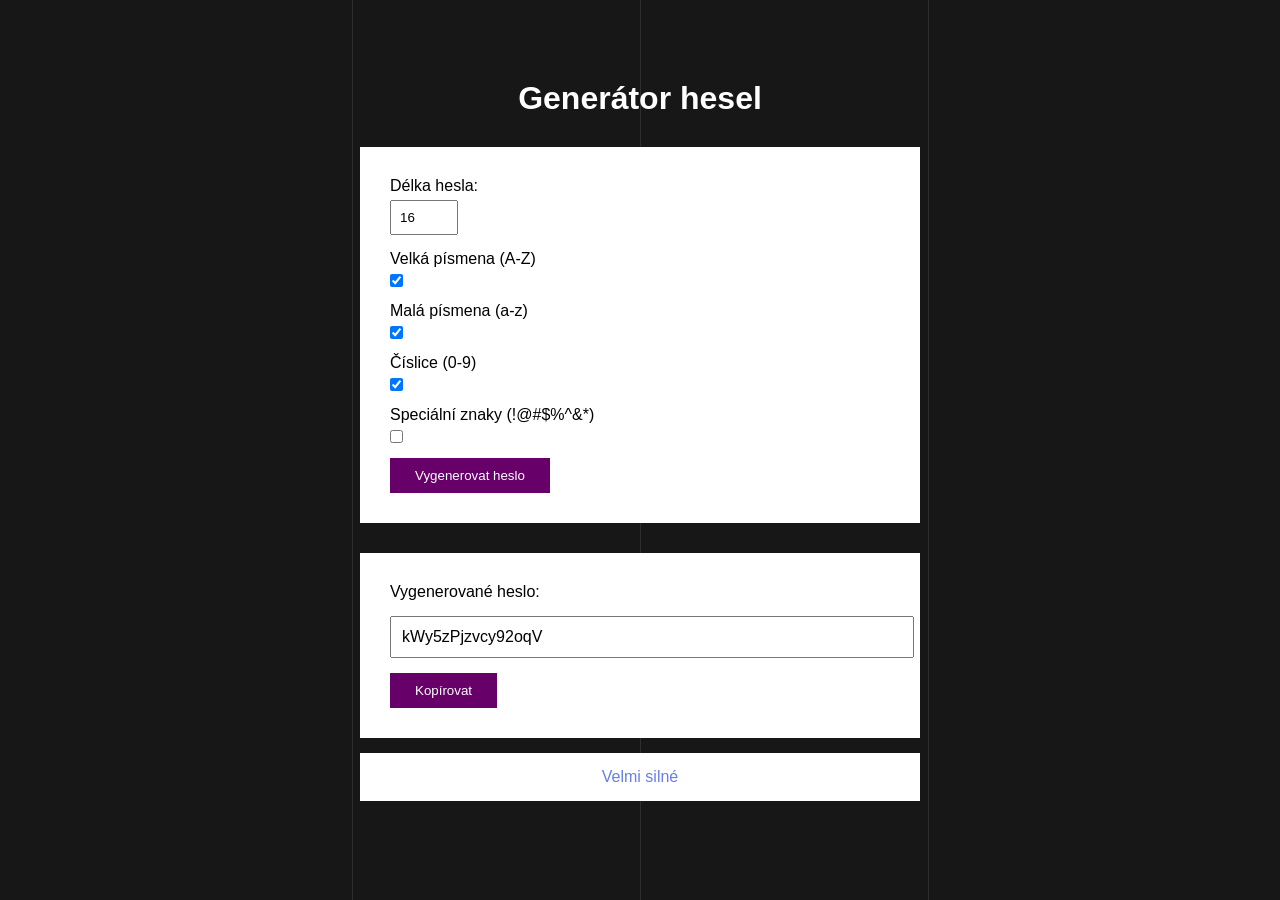
<file: index.html>
<!DOCTYPE html>
<html lang="cs">
<head>
  <meta charset="UTF-8">
  <meta name="viewport" content="width=device-width, initial-scale=1.0">
  <title>Generátor hesel</title>
  <link rel="stylesheet" href="style.css">
  <!-- https://developer.mozilla.org/en-US/docs/Web/HTML -->
  <!-- https://developer.mozilla.org/en-US/docs/Web/CSS/box-shadow -->
</head>
<body>
  <div class="lines">
    <div class="line"></div>
    <div class="line"></div>
    <div class="line"></div>
  </div>

  <div class="obsah">
    <h1>Generátor hesel</h1>

    <form id="generator-form">
      <div>
        <label for="delka">Délka hesla:</label>
        <input type="number" id="delka" min="4" max="128" value="16">
      </div>

      <div>
        <label for="velka">Velká písmena (A-Z)</label>
        <input type="checkbox" id="velka" checked>
      </div>

      <div>
        <label for="mala">Malá písmena (a-z)</label>
        <input type="checkbox" id="mala" checked>
      </div>

      <div>
        <label for="cisla">Číslice (0-9)</label>
        <input type="checkbox" id="cisla" checked>
      </div>

      <div>
        <label for="specialni">Speciální znaky (!@#$%^&amp;*)</label>
        <input type="checkbox" id="specialni">
      </div>

      <div>
        <button type="button" id="generuj-btn">Vygenerovat heslo</button>
      </div>
    </form>

    <div class="obal-vysledek">
      <label for="vysledek">Vygenerované heslo:</label>
      <input type="text" id="vysledek" readonly>
      <button type="button" id="kopirovat">Kopírovat</button>
    </div>

    <div class="sila-hesla" id="sila-bar-plneni">
      <span id="sila-text">Silné</span>
    </div>
  </div>

  <script src="script.js"></script>
</body>
</html>
</file>
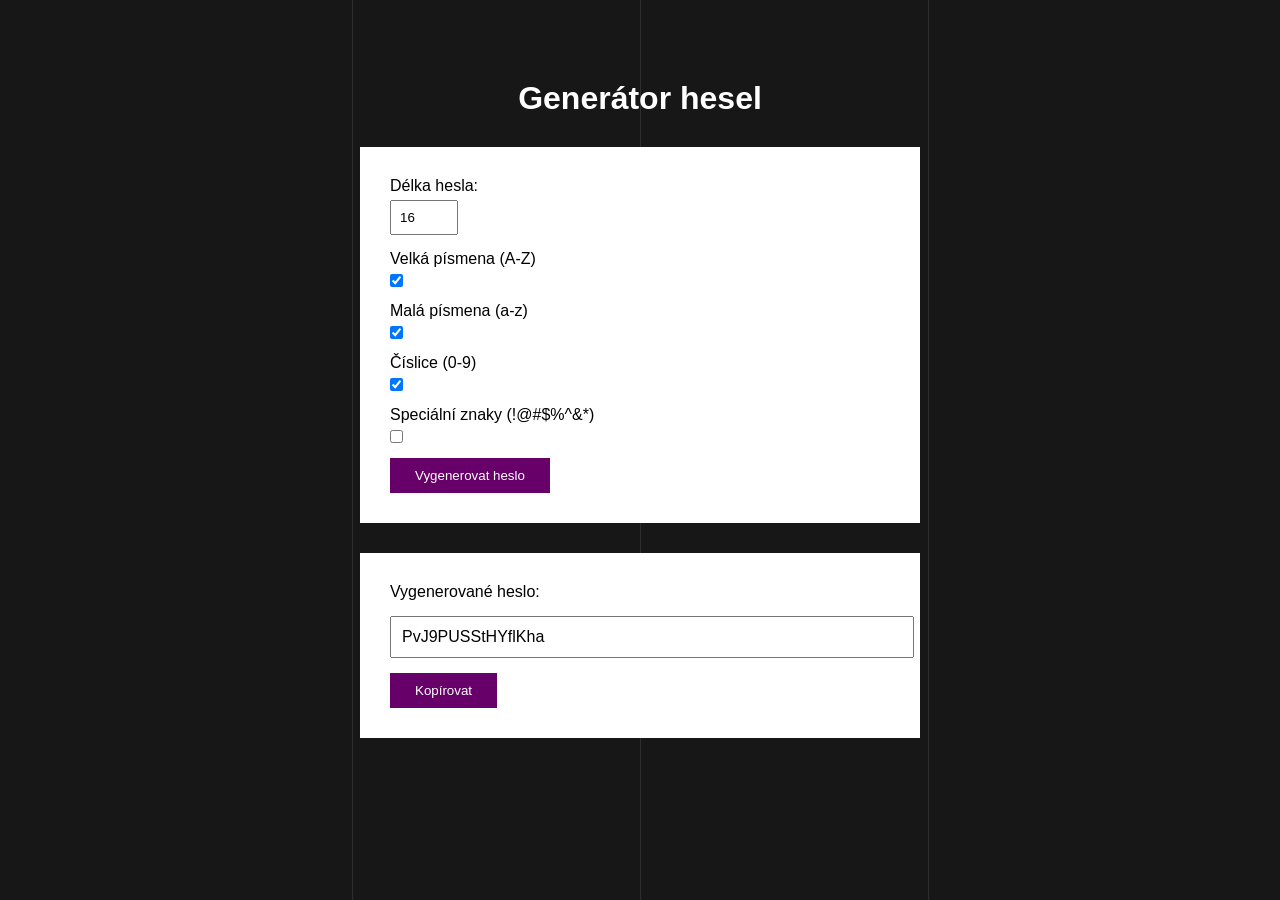
<file: generator-hesla.html>
<!DOCTYPE html>
<html lang="cs">
<head>
  <meta charset="UTF-8">
  <meta name="viewport" content="width=device-width, initial-scale=1.0">
  <title>Generátor hesel</title>
  <link rel="stylesheet" href="style.css">
  <!-- https://developer.mozilla.org/en-US/docs/Web/HTML -->
  <!-- https://developer.mozilla.org/en-US/docs/Web/CSS/box-shadow -->
</head>
<body>
  <div class="lines">
    <div class="line"></div>
    <div class="line"></div>
    <div class="line"></div>
  </div>

  <div class="obsah">
    <h1>Generátor hesel</h1>

    <form id="generator-form">
      <div>
        <label for="delka">Délka hesla:</label>
        <input type="number" id="delka" min="4" max="128" value="16">
      </div>

      <div>
        <label for="velka">Velká písmena (A-Z)</label>
        <input type="checkbox" id="velka" checked>
      </div>

      <div>
        <label for="mala">Malá písmena (a-z)</label>
        <input type="checkbox" id="mala" checked>
      </div>

      <div>
        <label for="cisla">Číslice (0-9)</label>
        <input type="checkbox" id="cisla" checked>
      </div>

      <div>
        <label for="specialni">Speciální znaky (!@#$%^&amp;*)</label>
        <input type="checkbox" id="specialni">
      </div>

      <div>
        <button type="button" id="generuj-btn">Vygenerovat heslo</button>
      </div>
    </form>

    <div class="obal-vysledek">
      <label for="vysledek">Vygenerované heslo:</label>
      <input type="text" id="vysledek" readonly>
      <button type="button" id="kopirovat">Kopírovat</button>
    </div>
  </div>

  <script src="script.js"></script>
</body>
</html>
</file>
<file: style.css>
* {
  margin: 0;
  padding: 0;
}

body {
  background-color: #171717;
  font-family: Arial;
  color: white;
  padding: 40px;
}

/* https://codepen.io/osorina/pen/PQdMOO */
.lines {
  position: absolute;
  top: 0;
  left: 0;
  right: 0;
  height: 100%;
  margin: auto;
  width: 90vw;
  z-index: 0;
}

.line {
  position: absolute;
  width: 1px;
  height: 100%;
  top: 0;
  left: 50%;
  background: rgba(255, 255, 255, 0.1);
  overflow: hidden;
}

.line::after {
  content: '';
  display: block;
  position: absolute;
  height: 15vh;
  width: 100%;
  top: -50%;
  left: 0;
  background: linear-gradient(to bottom, rgba(255, 255, 255, 0) 0%, #ffffff 75%, #ffffff 100%);
  animation: drop 7s 0s infinite;
  animation-fill-mode: forwards;
  animation-timing-function: cubic-bezier(0.4, 0.26, 0, 0.97);
}

.line:nth-child(1) {
  margin-left: -25%;
}

.line:nth-child(1)::after {
  animation-delay: 2s;
}

.line:nth-child(3) {
  margin-left: 25%;
}

.line:nth-child(3)::after {
  animation-delay: 2.5s;
}

/* https://developer.mozilla.org/en-US/docs/Web/CSS/@keyframes */
@keyframes drop {
  0% {
    top: -50%;
  }
  100% {
    top: 110%;
  }
}

.obsah {
  position: relative;
  z-index: 1;
  padding: 40px;
}

/* https://developer.mozilla.org/en-US/docs/Web/CSS/background-clip */
h1 {
  text-align: center;
  font-size: 32px;
  margin-bottom: 30px;
}

#generator-form {
  background-color: white;
  padding: 30px;
  max-width: 500px;
  margin: 0 auto;
  color: black;
}

label {
  display: block;
  margin-bottom: 5px;
}

input {
  padding: 8px;
  margin-bottom: 15px;
}

button {
  background-color: #670069;
  color: white;
  border: none;
  padding: 10px 25px;
  cursor: pointer;
}

.obal-vysledek {
  background-color: white;
  padding: 30px;
  max-width: 500px;
  margin: 30px auto 0 auto;
  color: black;
}

#vysledek {
  padding: 10px;
  width: 100%;
  margin-top: 10px;
  font-size: 16px;
}

.sila-hesla {
  background-color: white;
  padding: 15px 30px;
  max-width: 500px;
  margin: 15px auto 0 auto;
  color: black;
  text-align: center;
}
</file>
